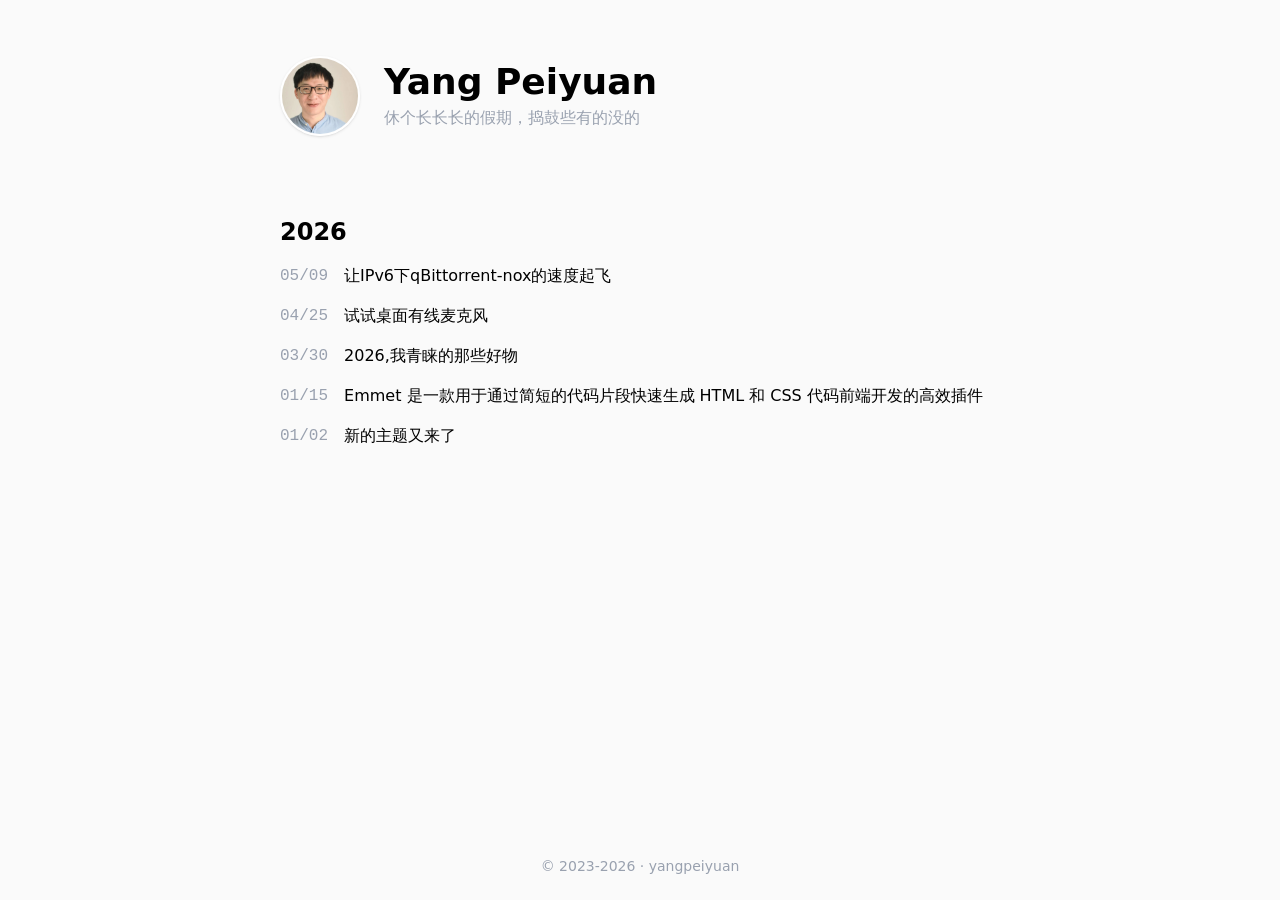
<file: layouts/template.html>
<!doctype html>
<html lang="zh-CN">
  <head>
    <meta charset="UTF-8" />
    <meta name="viewport" content="width=device-width, initial-scale=1.0" />
    <link rel="stylesheet" href="../assets/css/style.css" />
    <title>Document</title>
  </head>
  <body class="bg-thread-body">
    <div class="min-h-dvh flex flex-col">
      <header>
        <div class="p-6 max-w-3xl mx-auto flex flex-col gap-6 md:flex-row md:items-center md:py-14">
          <div class="w-14 h-14 md:w-20 md:h-20">
            <a href="http://blog.yangpeiyuan.com">
              <img class="block h-full w-full rounded-full border-2 border-white bg-slate2 shadow-sm object-cover" src="../static/avatar.webp" alt="avatar" draggable="false" />
            </a>
          </div>
          <div>
            <h1 class="text-4xl font-bold">Yang Peiyuan</h1>
            <p class="text-gray-400 mt-1">休个长长长的假期，捣鼓些有的没的</p>
          </div>
        </div>
      </header>
      <main class="flex-1">
        <div class="p-6 max-w-3xl mx-auto">
          <div class="text-2xl font-bold mb-4">2026</div>
          <ul class="space-y-4">
            <li class="flex gap-4 items-start">
              <p class="text-gray-400 font-mono">05/09</p>
              <a href="#" class="">让IPv6下qBittorrent-nox的速度起飞</a>
            </li>
            <li class="flex gap-4 items-start">
              <p class="text-gray-400 font-mono">04/25</p>
              <a href="#" class="">试试桌面有线麦克风</a>
            </li>
            <li class="flex gap-4 items-start">
              <p class="text-gray-400 font-mono">03/30</p>
              <a href="#" class="">2026,我青睐的那些好物</a>
            </li>
            <li class="flex gap-4 items-start">
              <p class="text-gray-400 font-mono shrink-0">01/15</p>
              <a href="#" class="">Emmet 是一款用于通过简短的代码片段快速生成 HTML 和 CSS 代码前端开发的高效插件</a>
            </li>
            <li class="flex gap-4">
              <p class="text-gray-400 font-mono">01/02</p>
              <a href="#" class="">新的主题又来了</a>
            </li>
          </ul>
        </div>
      </main>
      <footer class="pb-[env(safe-area-inset-bottom)] text-gray-400 text-sm">
        <div class="text-center p-6">&copy; 2023-2026 · yangpeiyuan</div>
      </footer>
    </div>
  </body>
</html>
</file>
<file: assets/css/style.css>
/*! tailwindcss v4.1.18 | MIT License | https://tailwindcss.com */
@layer properties;
@layer theme, base, components, utilities;
@layer theme {
  :root, :host {
    --font-sans: system-ui, -apple-system, BlinkMacSystemFont, 'Segoe UI', 'Noto Sans', 'PingFang SC', 'Helvetica Neue', Helvetica, Arial, sans-serif, 'Apple Color Emoji', 'Segoe UI Emoji';
    --font-mono: ui-monospace, SFMono-Regular, Menlo, Monaco, Consolas, "Liberation Mono",
      "Courier New", monospace;
    --color-amber-500: oklch(76.9% 0.188 70.08);
    --color-blue-50: oklch(97% 0.014 254.604);
    --color-blue-200: oklch(88.2% 0.059 254.128);
    --color-blue-600: oklch(54.6% 0.245 262.881);
    --color-blue-800: oklch(42.4% 0.199 265.638);
    --color-gray-50: oklch(98.5% 0.002 247.839);
    --color-gray-100: oklch(96.7% 0.003 264.542);
    --color-gray-200: oklch(92.8% 0.006 264.531);
    --color-gray-300: oklch(87.2% 0.01 258.338);
    --color-gray-400: oklch(70.7% 0.022 261.325);
    --color-gray-500: oklch(55.1% 0.027 264.364);
    --color-gray-600: oklch(44.6% 0.03 256.802);
    --color-gray-700: oklch(37.3% 0.034 259.733);
    --color-gray-900: oklch(21% 0.034 264.665);
    --color-stone-200: oklch(92.3% 0.003 48.717);
    --color-stone-700: oklch(37.4% 0.01 67.558);
    --color-stone-800: oklch(26.8% 0.007 34.298);
    --color-white: #fff;
    --spacing: 0.25rem;
    --container-xs: 20rem;
    --container-2xl: 42rem;
    --container-3xl: 48rem;
    --text-xs: 0.75rem;
    --text-xs--line-height: calc(1 / 0.75);
    --text-sm: 0.875rem;
    --text-sm--line-height: calc(1.25 / 0.875);
    --text-lg: 1.125rem;
    --text-lg--line-height: calc(1.75 / 1.125);
    --text-xl: 1.25rem;
    --text-xl--line-height: calc(1.75 / 1.25);
    --text-2xl: 1.5rem;
    --text-2xl--line-height: calc(2 / 1.5);
    --text-3xl: 1.875rem;
    --text-3xl--line-height: calc(2.25 / 1.875);
    --text-4xl: 2.25rem;
    --text-4xl--line-height: calc(2.5 / 2.25);
    --font-weight-bold: 700;
    --radius-lg: 0.5rem;
    --radius-2xl: 1rem;
    --radius-3xl: 1.5rem;
    --ease-in: cubic-bezier(0.4, 0, 1, 1);
    --ease-out: cubic-bezier(0, 0, 0.2, 1);
    --default-transition-duration: 150ms;
    --default-transition-timing-function: cubic-bezier(0.4, 0, 0.2, 1);
    --default-font-family: var(--font-sans);
    --default-mono-font-family: var(--font-mono);
    --color-thread-body: oklch(0.9851 0 0);
    --color-accent: oklch(62.3% 0.214 259.815);
    --color-accent-hover: oklch(54.6% 0.245 262.881);
  }
}
@layer base {
  *, ::after, ::before, ::backdrop, ::file-selector-button {
    box-sizing: border-box;
    margin: 0;
    padding: 0;
    border: 0 solid;
  }
  html, :host {
    line-height: 1.5;
    -webkit-text-size-adjust: 100%;
    tab-size: 4;
    font-family: var(--default-font-family, ui-sans-serif, system-ui, sans-serif, "Apple Color Emoji", "Segoe UI Emoji", "Segoe UI Symbol", "Noto Color Emoji");
    font-feature-settings: var(--default-font-feature-settings, normal);
    font-variation-settings: var(--default-font-variation-settings, normal);
    -webkit-tap-highlight-color: transparent;
  }
  hr {
    height: 0;
    color: inherit;
    border-top-width: 1px;
  }
  abbr:where([title]) {
    -webkit-text-decoration: underline dotted;
    text-decoration: underline dotted;
  }
  h1, h2, h3, h4, h5, h6 {
    font-size: inherit;
    font-weight: inherit;
  }
  a {
    color: inherit;
    -webkit-text-decoration: inherit;
    text-decoration: inherit;
  }
  b, strong {
    font-weight: bolder;
  }
  code, kbd, samp, pre {
    font-family: var(--default-mono-font-family, ui-monospace, SFMono-Regular, Menlo, Monaco, Consolas, "Liberation Mono", "Courier New", monospace);
    font-feature-settings: var(--default-mono-font-feature-settings, normal);
    font-variation-settings: var(--default-mono-font-variation-settings, normal);
    font-size: 1em;
  }
  small {
    font-size: 80%;
  }
  sub, sup {
    font-size: 75%;
    line-height: 0;
    position: relative;
    vertical-align: baseline;
  }
  sub {
    bottom: -0.25em;
  }
  sup {
    top: -0.5em;
  }
  table {
    text-indent: 0;
    border-color: inherit;
    border-collapse: collapse;
  }
  :-moz-focusring {
    outline: auto;
  }
  progress {
    vertical-align: baseline;
  }
  summary {
    display: list-item;
  }
  ol, ul, menu {
    list-style: none;
  }
  img, svg, video, canvas, audio, iframe, embed, object {
    display: block;
    vertical-align: middle;
  }
  img, video {
    max-width: 100%;
    height: auto;
  }
  button, input, select, optgroup, textarea, ::file-selector-button {
    font: inherit;
    font-feature-settings: inherit;
    font-variation-settings: inherit;
    letter-spacing: inherit;
    color: inherit;
    border-radius: 0;
    background-color: transparent;
    opacity: 1;
  }
  :where(select:is([multiple], [size])) optgroup {
    font-weight: bolder;
  }
  :where(select:is([multiple], [size])) optgroup option {
    padding-inline-start: 20px;
  }
  ::file-selector-button {
    margin-inline-end: 4px;
  }
  ::placeholder {
    opacity: 1;
  }
  @supports (not (-webkit-appearance: -apple-pay-button))  or (contain-intrinsic-size: 1px) {
    ::placeholder {
      color: currentcolor;
      @supports (color: color-mix(in lab, red, red)) {
        color: color-mix(in oklab, currentcolor 50%, transparent);
      }
    }
  }
  textarea {
    resize: vertical;
  }
  ::-webkit-search-decoration {
    -webkit-appearance: none;
  }
  ::-webkit-date-and-time-value {
    min-height: 1lh;
    text-align: inherit;
  }
  ::-webkit-datetime-edit {
    display: inline-flex;
  }
  ::-webkit-datetime-edit-fields-wrapper {
    padding: 0;
  }
  ::-webkit-datetime-edit, ::-webkit-datetime-edit-year-field, ::-webkit-datetime-edit-month-field, ::-webkit-datetime-edit-day-field, ::-webkit-datetime-edit-hour-field, ::-webkit-datetime-edit-minute-field, ::-webkit-datetime-edit-second-field, ::-webkit-datetime-edit-millisecond-field, ::-webkit-datetime-edit-meridiem-field {
    padding-block: 0;
  }
  ::-webkit-calendar-picker-indicator {
    line-height: 1;
  }
  :-moz-ui-invalid {
    box-shadow: none;
  }
  button, input:where([type="button"], [type="reset"], [type="submit"]), ::file-selector-button {
    appearance: button;
  }
  ::-webkit-inner-spin-button, ::-webkit-outer-spin-button {
    height: auto;
  }
  [hidden]:where(:not([hidden="until-found"])) {
    display: none !important;
  }
}
@layer utilities {
  .pointer-events-none {
    pointer-events: none;
  }
  .absolute {
    position: absolute;
  }
  .relative {
    position: relative;
  }
  .static {
    position: static;
  }
  .sticky {
    position: sticky;
  }
  .top-full {
    top: 100%;
  }
  .bottom-full {
    bottom: 100%;
  }
  .left-1 {
    left: calc(var(--spacing) * 1);
  }
  .left-1\/2 {
    left: calc(1/2 * 100%);
  }
  .z-10 {
    z-index: 10;
  }
  .order-1 {
    order: 1;
  }
  .order-2 {
    order: 2;
  }
  .container {
    width: 100%;
    @media (width >= 40rem) {
      max-width: 40rem;
    }
    @media (width >= 48rem) {
      max-width: 48rem;
    }
    @media (width >= 64rem) {
      max-width: 64rem;
    }
    @media (width >= 80rem) {
      max-width: 80rem;
    }
    @media (width >= 96rem) {
      max-width: 96rem;
    }
  }
  .m-auto {
    margin: auto;
  }
  .mx-auto {
    margin-inline: auto;
  }
  .my-6 {
    margin-block: calc(var(--spacing) * 6);
  }
  .my-8 {
    margin-block: calc(var(--spacing) * 8);
  }
  .my-14 {
    margin-block: calc(var(--spacing) * 14);
  }
  .prose {
    color: var(--tw-prose-body);
    max-width: 65ch;
    :where(p):not(:where([class~="not-prose"],[class~="not-prose"] *)) {
      margin-top: 1.25em;
      margin-bottom: 1.25em;
    }
    :where([class~="lead"]):not(:where([class~="not-prose"],[class~="not-prose"] *)) {
      color: var(--tw-prose-lead);
      font-size: 1.25em;
      line-height: 1.6;
      margin-top: 1.2em;
      margin-bottom: 1.2em;
    }
    :where(a):not(:where([class~="not-prose"],[class~="not-prose"] *)) {
      color: var(--tw-prose-links);
      text-decoration: underline;
      font-weight: 500;
    }
    :where(strong):not(:where([class~="not-prose"],[class~="not-prose"] *)) {
      color: var(--tw-prose-bold);
      font-weight: 600;
    }
    :where(a strong):not(:where([class~="not-prose"],[class~="not-prose"] *)) {
      color: inherit;
    }
    :where(blockquote strong):not(:where([class~="not-prose"],[class~="not-prose"] *)) {
      color: inherit;
    }
    :where(thead th strong):not(:where([class~="not-prose"],[class~="not-prose"] *)) {
      color: inherit;
    }
    :where(ol):not(:where([class~="not-prose"],[class~="not-prose"] *)) {
      list-style-type: decimal;
      margin-top: 1.25em;
      margin-bottom: 1.25em;
      padding-inline-start: 1.625em;
    }
    :where(ol[type="A"]):not(:where([class~="not-prose"],[class~="not-prose"] *)) {
      list-style-type: upper-alpha;
    }
    :where(ol[type="a"]):not(:where([class~="not-prose"],[class~="not-prose"] *)) {
      list-style-type: lower-alpha;
    }
    :where(ol[type="A" s]):not(:where([class~="not-prose"],[class~="not-prose"] *)) {
      list-style-type: upper-alpha;
    }
    :where(ol[type="a" s]):not(:where([class~="not-prose"],[class~="not-prose"] *)) {
      list-style-type: lower-alpha;
    }
    :where(ol[type="I"]):not(:where([class~="not-prose"],[class~="not-prose"] *)) {
      list-style-type: upper-roman;
    }
    :where(ol[type="i"]):not(:where([class~="not-prose"],[class~="not-prose"] *)) {
      list-style-type: lower-roman;
    }
    :where(ol[type="I" s]):not(:where([class~="not-prose"],[class~="not-prose"] *)) {
      list-style-type: upper-roman;
    }
    :where(ol[type="i" s]):not(:where([class~="not-prose"],[class~="not-prose"] *)) {
      list-style-type: lower-roman;
    }
    :where(ol[type="1"]):not(:where([class~="not-prose"],[class~="not-prose"] *)) {
      list-style-type: decimal;
    }
    :where(ul):not(:where([class~="not-prose"],[class~="not-prose"] *)) {
      list-style-type: disc;
      margin-top: 1.25em;
      margin-bottom: 1.25em;
      padding-inline-start: 1.625em;
    }
    :where(ol > li):not(:where([class~="not-prose"],[class~="not-prose"] *))::marker {
      font-weight: 400;
      color: var(--tw-prose-counters);
    }
    :where(ul > li):not(:where([class~="not-prose"],[class~="not-prose"] *))::marker {
      color: var(--tw-prose-bullets);
    }
    :where(dt):not(:where([class~="not-prose"],[class~="not-prose"] *)) {
      color: var(--tw-prose-headings);
      font-weight: 600;
      margin-top: 1.25em;
    }
    :where(hr):not(:where([class~="not-prose"],[class~="not-prose"] *)) {
      border-color: var(--tw-prose-hr);
      border-top-width: 1px;
      margin-top: 3em;
      margin-bottom: 3em;
    }
    :where(blockquote):not(:where([class~="not-prose"],[class~="not-prose"] *)) {
      font-weight: 500;
      font-style: italic;
      color: var(--tw-prose-quotes);
      border-inline-start-width: 0.25rem;
      border-inline-start-color: var(--tw-prose-quote-borders);
      quotes: "\201C""\201D""\2018""\2019";
      margin-top: 1.6em;
      margin-bottom: 1.6em;
      padding-inline-start: 1em;
    }
    :where(blockquote p:first-of-type):not(:where([class~="not-prose"],[class~="not-prose"] *))::before {
      content: open-quote;
    }
    :where(blockquote p:last-of-type):not(:where([class~="not-prose"],[class~="not-prose"] *))::after {
      content: close-quote;
    }
    :where(h1):not(:where([class~="not-prose"],[class~="not-prose"] *)) {
      color: var(--tw-prose-headings);
      font-weight: 800;
      font-size: 2.25em;
      margin-top: 0;
      margin-bottom: 0.8888889em;
      line-height: 1.1111111;
    }
    :where(h1 strong):not(:where([class~="not-prose"],[class~="not-prose"] *)) {
      font-weight: 900;
      color: inherit;
    }
    :where(h2):not(:where([class~="not-prose"],[class~="not-prose"] *)) {
      color: var(--tw-prose-headings);
      font-weight: 700;
      font-size: 1.5em;
      margin-top: 2em;
      margin-bottom: 1em;
      line-height: 1.3333333;
    }
    :where(h2 strong):not(:where([class~="not-prose"],[class~="not-prose"] *)) {
      font-weight: 800;
      color: inherit;
    }
    :where(h3):not(:where([class~="not-prose"],[class~="not-prose"] *)) {
      color: var(--tw-prose-headings);
      font-weight: 600;
      font-size: 1.25em;
      margin-top: 1.6em;
      margin-bottom: 0.6em;
      line-height: 1.6;
    }
    :where(h3 strong):not(:where([class~="not-prose"],[class~="not-prose"] *)) {
      font-weight: 700;
      color: inherit;
    }
    :where(h4):not(:where([class~="not-prose"],[class~="not-prose"] *)) {
      color: var(--tw-prose-headings);
      font-weight: 600;
      margin-top: 1.5em;
      margin-bottom: 0.5em;
      line-height: 1.5;
    }
    :where(h4 strong):not(:where([class~="not-prose"],[class~="not-prose"] *)) {
      font-weight: 700;
      color: inherit;
    }
    :where(img):not(:where([class~="not-prose"],[class~="not-prose"] *)) {
      margin-top: 2em;
      margin-bottom: 2em;
    }
    :where(picture):not(:where([class~="not-prose"],[class~="not-prose"] *)) {
      display: block;
      margin-top: 2em;
      margin-bottom: 2em;
    }
    :where(video):not(:where([class~="not-prose"],[class~="not-prose"] *)) {
      margin-top: 2em;
      margin-bottom: 2em;
    }
    :where(kbd):not(:where([class~="not-prose"],[class~="not-prose"] *)) {
      font-weight: 500;
      font-family: inherit;
      color: var(--tw-prose-kbd);
      box-shadow: 0 0 0 1px var(--tw-prose-kbd-shadows), 0 3px 0 var(--tw-prose-kbd-shadows);
      font-size: 0.875em;
      border-radius: 0.3125rem;
      padding-top: 0.1875em;
      padding-inline-end: 0.375em;
      padding-bottom: 0.1875em;
      padding-inline-start: 0.375em;
    }
    :where(code):not(:where([class~="not-prose"],[class~="not-prose"] *)) {
      color: var(--tw-prose-code);
      font-weight: 600;
      font-size: 0.875em;
    }
    :where(code):not(:where([class~="not-prose"],[class~="not-prose"] *))::before {
      content: "`";
    }
    :where(code):not(:where([class~="not-prose"],[class~="not-prose"] *))::after {
      content: "`";
    }
    :where(a code):not(:where([class~="not-prose"],[class~="not-prose"] *)) {
      color: inherit;
    }
    :where(h1 code):not(:where([class~="not-prose"],[class~="not-prose"] *)) {
      color: inherit;
    }
    :where(h2 code):not(:where([class~="not-prose"],[class~="not-prose"] *)) {
      color: inherit;
      font-size: 0.875em;
    }
    :where(h3 code):not(:where([class~="not-prose"],[class~="not-prose"] *)) {
      color: inherit;
      font-size: 0.9em;
    }
    :where(h4 code):not(:where([class~="not-prose"],[class~="not-prose"] *)) {
      color: inherit;
    }
    :where(blockquote code):not(:where([class~="not-prose"],[class~="not-prose"] *)) {
      color: inherit;
    }
    :where(thead th code):not(:where([class~="not-prose"],[class~="not-prose"] *)) {
      color: inherit;
    }
    :where(pre):not(:where([class~="not-prose"],[class~="not-prose"] *)) {
      color: var(--tw-prose-pre-code);
      background-color: var(--tw-prose-pre-bg);
      overflow-x: auto;
      font-weight: 400;
      font-size: 0.875em;
      line-height: 1.7142857;
      margin-top: 1.7142857em;
      margin-bottom: 1.7142857em;
      border-radius: 0.375rem;
      padding-top: 0.8571429em;
      padding-inline-end: 1.1428571em;
      padding-bottom: 0.8571429em;
      padding-inline-start: 1.1428571em;
    }
    :where(pre code):not(:where([class~="not-prose"],[class~="not-prose"] *)) {
      background-color: transparent;
      border-width: 0;
      border-radius: 0;
      padding: 0;
      font-weight: inherit;
      color: inherit;
      font-size: inherit;
      font-family: inherit;
      line-height: inherit;
    }
    :where(pre code):not(:where([class~="not-prose"],[class~="not-prose"] *))::before {
      content: none;
    }
    :where(pre code):not(:where([class~="not-prose"],[class~="not-prose"] *))::after {
      content: none;
    }
    :where(table):not(:where([class~="not-prose"],[class~="not-prose"] *)) {
      width: 100%;
      table-layout: auto;
      margin-top: 2em;
      margin-bottom: 2em;
      font-size: 0.875em;
      line-height: 1.7142857;
    }
    :where(thead):not(:where([class~="not-prose"],[class~="not-prose"] *)) {
      border-bottom-width: 1px;
      border-bottom-color: var(--tw-prose-th-borders);
    }
    :where(thead th):not(:where([class~="not-prose"],[class~="not-prose"] *)) {
      color: var(--tw-prose-headings);
      font-weight: 600;
      vertical-align: bottom;
      padding-inline-end: 0.5714286em;
      padding-bottom: 0.5714286em;
      padding-inline-start: 0.5714286em;
    }
    :where(tbody tr):not(:where([class~="not-prose"],[class~="not-prose"] *)) {
      border-bottom-width: 1px;
      border-bottom-color: var(--tw-prose-td-borders);
    }
    :where(tbody tr:last-child):not(:where([class~="not-prose"],[class~="not-prose"] *)) {
      border-bottom-width: 0;
    }
    :where(tbody td):not(:where([class~="not-prose"],[class~="not-prose"] *)) {
      vertical-align: baseline;
    }
    :where(tfoot):not(:where([class~="not-prose"],[class~="not-prose"] *)) {
      border-top-width: 1px;
      border-top-color: var(--tw-prose-th-borders);
    }
    :where(tfoot td):not(:where([class~="not-prose"],[class~="not-prose"] *)) {
      vertical-align: top;
    }
    :where(th, td):not(:where([class~="not-prose"],[class~="not-prose"] *)) {
      text-align: start;
    }
    :where(figure > *):not(:where([class~="not-prose"],[class~="not-prose"] *)) {
      margin-top: 0;
      margin-bottom: 0;
    }
    :where(figcaption):not(:where([class~="not-prose"],[class~="not-prose"] *)) {
      color: var(--tw-prose-captions);
      font-size: 0.875em;
      line-height: 1.4285714;
      margin-top: 0.8571429em;
    }
    --tw-prose-body: oklch(37.3% 0.034 259.733);
    --tw-prose-headings: oklch(21% 0.034 264.665);
    --tw-prose-lead: oklch(44.6% 0.03 256.802);
    --tw-prose-links: oklch(21% 0.034 264.665);
    --tw-prose-bold: oklch(21% 0.034 264.665);
    --tw-prose-counters: oklch(55.1% 0.027 264.364);
    --tw-prose-bullets: oklch(87.2% 0.01 258.338);
    --tw-prose-hr: oklch(92.8% 0.006 264.531);
    --tw-prose-quotes: oklch(21% 0.034 264.665);
    --tw-prose-quote-borders: oklch(92.8% 0.006 264.531);
    --tw-prose-captions: oklch(55.1% 0.027 264.364);
    --tw-prose-kbd: oklch(21% 0.034 264.665);
    --tw-prose-kbd-shadows: color-mix(in oklab, oklch(21% 0.034 264.665) 10%, transparent);
    --tw-prose-code: oklch(21% 0.034 264.665);
    --tw-prose-pre-code: oklch(92.8% 0.006 264.531);
    --tw-prose-pre-bg: oklch(27.8% 0.033 256.848);
    --tw-prose-th-borders: oklch(87.2% 0.01 258.338);
    --tw-prose-td-borders: oklch(92.8% 0.006 264.531);
    --tw-prose-invert-body: oklch(87.2% 0.01 258.338);
    --tw-prose-invert-headings: #fff;
    --tw-prose-invert-lead: oklch(70.7% 0.022 261.325);
    --tw-prose-invert-links: #fff;
    --tw-prose-invert-bold: #fff;
    --tw-prose-invert-counters: oklch(70.7% 0.022 261.325);
    --tw-prose-invert-bullets: oklch(44.6% 0.03 256.802);
    --tw-prose-invert-hr: oklch(37.3% 0.034 259.733);
    --tw-prose-invert-quotes: oklch(96.7% 0.003 264.542);
    --tw-prose-invert-quote-borders: oklch(37.3% 0.034 259.733);
    --tw-prose-invert-captions: oklch(70.7% 0.022 261.325);
    --tw-prose-invert-kbd: #fff;
    --tw-prose-invert-kbd-shadows: rgb(255 255 255 / 10%);
    --tw-prose-invert-code: #fff;
    --tw-prose-invert-pre-code: oklch(87.2% 0.01 258.338);
    --tw-prose-invert-pre-bg: rgb(0 0 0 / 50%);
    --tw-prose-invert-th-borders: oklch(44.6% 0.03 256.802);
    --tw-prose-invert-td-borders: oklch(37.3% 0.034 259.733);
    font-size: 1rem;
    line-height: 1.75;
    :where(picture > img):not(:where([class~="not-prose"],[class~="not-prose"] *)) {
      margin-top: 0;
      margin-bottom: 0;
    }
    :where(li):not(:where([class~="not-prose"],[class~="not-prose"] *)) {
      margin-top: 0.5em;
      margin-bottom: 0.5em;
    }
    :where(ol > li):not(:where([class~="not-prose"],[class~="not-prose"] *)) {
      padding-inline-start: 0.375em;
    }
    :where(ul > li):not(:where([class~="not-prose"],[class~="not-prose"] *)) {
      padding-inline-start: 0.375em;
    }
    :where(.prose > ul > li p):not(:where([class~="not-prose"],[class~="not-prose"] *)) {
      margin-top: 0.75em;
      margin-bottom: 0.75em;
    }
    :where(.prose > ul > li > p:first-child):not(:where([class~="not-prose"],[class~="not-prose"] *)) {
      margin-top: 1.25em;
    }
    :where(.prose > ul > li > p:last-child):not(:where([class~="not-prose"],[class~="not-prose"] *)) {
      margin-bottom: 1.25em;
    }
    :where(.prose > ol > li > p:first-child):not(:where([class~="not-prose"],[class~="not-prose"] *)) {
      margin-top: 1.25em;
    }
    :where(.prose > ol > li > p:last-child):not(:where([class~="not-prose"],[class~="not-prose"] *)) {
      margin-bottom: 1.25em;
    }
    :where(ul ul, ul ol, ol ul, ol ol):not(:where([class~="not-prose"],[class~="not-prose"] *)) {
      margin-top: 0.75em;
      margin-bottom: 0.75em;
    }
    :where(dl):not(:where([class~="not-prose"],[class~="not-prose"] *)) {
      margin-top: 1.25em;
      margin-bottom: 1.25em;
    }
    :where(dd):not(:where([class~="not-prose"],[class~="not-prose"] *)) {
      margin-top: 0.5em;
      padding-inline-start: 1.625em;
    }
    :where(hr + *):not(:where([class~="not-prose"],[class~="not-prose"] *)) {
      margin-top: 0;
    }
    :where(h2 + *):not(:where([class~="not-prose"],[class~="not-prose"] *)) {
      margin-top: 0;
    }
    :where(h3 + *):not(:where([class~="not-prose"],[class~="not-prose"] *)) {
      margin-top: 0;
    }
    :where(h4 + *):not(:where([class~="not-prose"],[class~="not-prose"] *)) {
      margin-top: 0;
    }
    :where(thead th:first-child):not(:where([class~="not-prose"],[class~="not-prose"] *)) {
      padding-inline-start: 0;
    }
    :where(thead th:last-child):not(:where([class~="not-prose"],[class~="not-prose"] *)) {
      padding-inline-end: 0;
    }
    :where(tbody td, tfoot td):not(:where([class~="not-prose"],[class~="not-prose"] *)) {
      padding-top: 0.5714286em;
      padding-inline-end: 0.5714286em;
      padding-bottom: 0.5714286em;
      padding-inline-start: 0.5714286em;
    }
    :where(tbody td:first-child, tfoot td:first-child):not(:where([class~="not-prose"],[class~="not-prose"] *)) {
      padding-inline-start: 0;
    }
    :where(tbody td:last-child, tfoot td:last-child):not(:where([class~="not-prose"],[class~="not-prose"] *)) {
      padding-inline-end: 0;
    }
    :where(figure):not(:where([class~="not-prose"],[class~="not-prose"] *)) {
      margin-top: 2em;
      margin-bottom: 2em;
    }
    :where(.prose > :first-child):not(:where([class~="not-prose"],[class~="not-prose"] *)) {
      margin-top: 0;
    }
    :where(.prose > :last-child):not(:where([class~="not-prose"],[class~="not-prose"] *)) {
      margin-bottom: 0;
    }
  }
  .mt-1 {
    margin-top: calc(var(--spacing) * 1);
  }
  .mt-8 {
    margin-top: calc(var(--spacing) * 8);
  }
  .mb-1 {
    margin-bottom: calc(var(--spacing) * 1);
  }
  .mb-3 {
    margin-bottom: calc(var(--spacing) * 3);
  }
  .mb-4 {
    margin-bottom: calc(var(--spacing) * 4);
  }
  .block {
    display: block;
  }
  .flex {
    display: flex;
  }
  .inline {
    display: inline;
  }
  .inline-block {
    display: inline-block;
  }
  .table {
    display: table;
  }
  .h-0 {
    height: calc(var(--spacing) * 0);
  }
  .h-14 {
    height: calc(var(--spacing) * 14);
  }
  .h-full {
    height: 100%;
  }
  .min-h-dvh {
    min-height: 100dvh;
  }
  .w-0 {
    width: calc(var(--spacing) * 0);
  }
  .w-14 {
    width: calc(var(--spacing) * 14);
  }
  .w-full {
    width: 100%;
  }
  .max-w-2xl {
    max-width: var(--container-2xl);
  }
  .max-w-3xl {
    max-width: var(--container-3xl);
  }
  .max-w-none {
    max-width: none;
  }
  .flex-1 {
    flex: 1;
  }
  .flex-shrink-0 {
    flex-shrink: 0;
  }
  .shrink-0 {
    flex-shrink: 0;
  }
  .flex-grow-1 {
    flex-grow: 1;
  }
  .basis-1 {
    flex-basis: calc(var(--spacing) * 1);
  }
  .basis-1\/2 {
    flex-basis: calc(1/2 * 100%);
  }
  .basis-xs {
    flex-basis: var(--container-xs);
  }
  .-translate-x-1 {
    --tw-translate-x: calc(var(--spacing) * -1);
    translate: var(--tw-translate-x) var(--tw-translate-y);
  }
  .-translate-x-1\/2 {
    --tw-translate-x: calc(calc(1/2 * 100%) * -1);
    translate: var(--tw-translate-x) var(--tw-translate-y);
  }
  .scale-95 {
    --tw-scale-x: 95%;
    --tw-scale-y: 95%;
    --tw-scale-z: 95%;
    scale: var(--tw-scale-x) var(--tw-scale-y);
  }
  .scale-100 {
    --tw-scale-x: 100%;
    --tw-scale-y: 100%;
    --tw-scale-z: 100%;
    scale: var(--tw-scale-x) var(--tw-scale-y);
  }
  .transform {
    transform: var(--tw-rotate-x,) var(--tw-rotate-y,) var(--tw-rotate-z,) var(--tw-skew-x,) var(--tw-skew-y,);
  }
  .cursor-pointer {
    cursor: pointer;
  }
  .flex-col {
    flex-direction: column;
  }
  .flex-wrap {
    flex-wrap: wrap;
  }
  .items-center {
    align-items: center;
  }
  .items-start {
    align-items: flex-start;
  }
  .justify-center {
    justify-content: center;
  }
  .gap-4 {
    gap: calc(var(--spacing) * 4);
  }
  .gap-6 {
    gap: calc(var(--spacing) * 6);
  }
  .gap-8 {
    gap: calc(var(--spacing) * 8);
  }
  .space-y-4 {
    :where(& > :not(:last-child)) {
      --tw-space-y-reverse: 0;
      margin-block-start: calc(calc(var(--spacing) * 4) * var(--tw-space-y-reverse));
      margin-block-end: calc(calc(var(--spacing) * 4) * calc(1 - var(--tw-space-y-reverse)));
    }
  }
  .space-y-8 {
    :where(& > :not(:last-child)) {
      --tw-space-y-reverse: 0;
      margin-block-start: calc(calc(var(--spacing) * 8) * var(--tw-space-y-reverse));
      margin-block-end: calc(calc(var(--spacing) * 8) * calc(1 - var(--tw-space-y-reverse)));
    }
  }
  .overflow-hidden {
    overflow: hidden;
  }
  .rounded {
    border-radius: 0.25rem;
  }
  .rounded-2xl {
    border-radius: var(--radius-2xl);
  }
  .rounded-3xl {
    border-radius: var(--radius-3xl);
  }
  .rounded-full {
    border-radius: calc(infinity * 1px);
  }
  .border {
    border-style: var(--tw-border-style);
    border-width: 1px;
  }
  .border-2 {
    border-style: var(--tw-border-style);
    border-width: 2px;
  }
  .border-t-4 {
    border-top-style: var(--tw-border-style);
    border-top-width: 4px;
  }
  .border-r-4 {
    border-right-style: var(--tw-border-style);
    border-right-width: 4px;
  }
  .border-l-4 {
    border-left-style: var(--tw-border-style);
    border-left-width: 4px;
  }
  .border-blue-200 {
    border-color: var(--color-blue-200);
  }
  .border-gray-200 {
    border-color: var(--color-gray-200);
  }
  .border-white {
    border-color: var(--color-white);
  }
  .border-t-gray-900 {
    border-top-color: var(--color-gray-900);
  }
  .border-r-transparent {
    border-right-color: transparent;
  }
  .border-l-transparent {
    border-left-color: transparent;
  }
  .bg-amber-500 {
    background-color: var(--color-amber-500);
  }
  .bg-blue-50 {
    background-color: var(--color-blue-50);
  }
  .bg-gray-900 {
    background-color: var(--color-gray-900);
  }
  .bg-stone-200 {
    background-color: var(--color-stone-200);
  }
  .bg-stone-200\/60 {
    background-color: color-mix(in srgb, oklch(92.3% 0.003 48.717) 60%, transparent);
    @supports (color: color-mix(in lab, red, red)) {
      background-color: color-mix(in oklab, var(--color-stone-200) 60%, transparent);
    }
  }
  .bg-thread-body {
    background-color: var(--color-thread-body);
  }
  .object-cover {
    object-fit: cover;
  }
  .p-4 {
    padding: calc(var(--spacing) * 4);
  }
  .p-6 {
    padding: calc(var(--spacing) * 6);
  }
  .px-3 {
    padding-inline: calc(var(--spacing) * 3);
  }
  .px-6 {
    padding-inline: calc(var(--spacing) * 6);
  }
  .px-10 {
    padding-inline: calc(var(--spacing) * 10);
  }
  .py-2 {
    padding-block: calc(var(--spacing) * 2);
  }
  .py-6 {
    padding-block: calc(var(--spacing) * 6);
  }
  .py-10 {
    padding-block: calc(var(--spacing) * 10);
  }
  .py-14 {
    padding-block: calc(var(--spacing) * 14);
  }
  .pb-\[env\(safe-area-inset-bottom\)\] {
    padding-bottom: env(safe-area-inset-bottom);
  }
  .text-center {
    text-align: center;
  }
  .text-left {
    text-align: left;
  }
  .font-mono {
    font-family: var(--font-mono);
  }
  .text-2xl {
    font-size: var(--text-2xl);
    line-height: var(--tw-leading, var(--text-2xl--line-height));
  }
  .text-4xl {
    font-size: var(--text-4xl);
    line-height: var(--tw-leading, var(--text-4xl--line-height));
  }
  .text-4xl\/14 {
    font-size: var(--text-4xl);
    line-height: calc(var(--spacing) * 14);
  }
  .text-lg {
    font-size: var(--text-lg);
    line-height: var(--tw-leading, var(--text-lg--line-height));
  }
  .text-lg\/8 {
    font-size: var(--text-lg);
    line-height: calc(var(--spacing) * 8);
  }
  .text-sm {
    font-size: var(--text-sm);
    line-height: var(--tw-leading, var(--text-sm--line-height));
  }
  .font-bold {
    --tw-font-weight: var(--font-weight-bold);
    font-weight: var(--font-weight-bold);
  }
  .break-all {
    word-break: break-all;
  }
  .whitespace-nowrap {
    white-space: nowrap;
  }
  .text-amber-500 {
    color: var(--color-amber-500);
  }
  .text-blue-800 {
    color: var(--color-blue-800);
  }
  .text-gray-400 {
    color: var(--color-gray-400);
  }
  .text-gray-500 {
    color: var(--color-gray-500);
  }
  .text-gray-700 {
    color: var(--color-gray-700);
  }
  .text-inherit {
    color: inherit;
  }
  .text-stone-700 {
    color: var(--color-stone-700);
  }
  .text-stone-800 {
    color: var(--color-stone-800);
  }
  .text-white {
    color: var(--color-white);
  }
  .opacity-0 {
    opacity: 0%;
  }
  .opacity-100 {
    opacity: 100%;
  }
  .shadow-lg {
    --tw-shadow: 0 10px 15px -3px var(--tw-shadow-color, rgb(0 0 0 / 0.1)), 0 4px 6px -4px var(--tw-shadow-color, rgb(0 0 0 / 0.1));
    box-shadow: var(--tw-inset-shadow), var(--tw-inset-ring-shadow), var(--tw-ring-offset-shadow), var(--tw-ring-shadow), var(--tw-shadow);
  }
  .shadow-sm {
    --tw-shadow: 0 1px 3px 0 var(--tw-shadow-color, rgb(0 0 0 / 0.1)), 0 1px 2px -1px var(--tw-shadow-color, rgb(0 0 0 / 0.1));
    box-shadow: var(--tw-inset-shadow), var(--tw-inset-ring-shadow), var(--tw-ring-offset-shadow), var(--tw-ring-shadow), var(--tw-shadow);
  }
  .transition {
    transition-property: color, background-color, border-color, outline-color, text-decoration-color, fill, stroke, --tw-gradient-from, --tw-gradient-via, --tw-gradient-to, opacity, box-shadow, transform, translate, scale, rotate, filter, -webkit-backdrop-filter, backdrop-filter, display, content-visibility, overlay, pointer-events;
    transition-timing-function: var(--tw-ease, var(--default-transition-timing-function));
    transition-duration: var(--tw-duration, var(--default-transition-duration));
  }
  .duration-150 {
    --tw-duration: 150ms;
    transition-duration: 150ms;
  }
  .duration-200 {
    --tw-duration: 200ms;
    transition-duration: 200ms;
  }
  .ease-in {
    --tw-ease: var(--ease-in);
    transition-timing-function: var(--ease-in);
  }
  .ease-out {
    --tw-ease: var(--ease-out);
    transition-timing-function: var(--ease-out);
  }
  .prose-stone {
    --tw-prose-body: oklch(37.4% 0.01 67.558);
    --tw-prose-headings: oklch(21.6% 0.006 56.043);
    --tw-prose-lead: oklch(44.4% 0.011 73.639);
    --tw-prose-links: oklch(21.6% 0.006 56.043);
    --tw-prose-bold: oklch(21.6% 0.006 56.043);
    --tw-prose-counters: oklch(55.3% 0.013 58.071);
    --tw-prose-bullets: oklch(86.9% 0.005 56.366);
    --tw-prose-hr: oklch(92.3% 0.003 48.717);
    --tw-prose-quotes: oklch(21.6% 0.006 56.043);
    --tw-prose-quote-borders: oklch(92.3% 0.003 48.717);
    --tw-prose-captions: oklch(55.3% 0.013 58.071);
    --tw-prose-kbd: oklch(21.6% 0.006 56.043);
    --tw-prose-kbd-shadows: color-mix(in oklab, oklch(21.6% 0.006 56.043) 10%, transparent);
    --tw-prose-code: oklch(21.6% 0.006 56.043);
    --tw-prose-pre-code: oklch(92.3% 0.003 48.717);
    --tw-prose-pre-bg: oklch(26.8% 0.007 34.298);
    --tw-prose-th-borders: oklch(86.9% 0.005 56.366);
    --tw-prose-td-borders: oklch(92.3% 0.003 48.717);
    --tw-prose-invert-body: oklch(86.9% 0.005 56.366);
    --tw-prose-invert-headings: #fff;
    --tw-prose-invert-lead: oklch(70.9% 0.01 56.259);
    --tw-prose-invert-links: #fff;
    --tw-prose-invert-bold: #fff;
    --tw-prose-invert-counters: oklch(70.9% 0.01 56.259);
    --tw-prose-invert-bullets: oklch(44.4% 0.011 73.639);
    --tw-prose-invert-hr: oklch(37.4% 0.01 67.558);
    --tw-prose-invert-quotes: oklch(97% 0.001 106.424);
    --tw-prose-invert-quote-borders: oklch(37.4% 0.01 67.558);
    --tw-prose-invert-captions: oklch(70.9% 0.01 56.259);
    --tw-prose-invert-kbd: #fff;
    --tw-prose-invert-kbd-shadows: rgb(255 255 255 / 10%);
    --tw-prose-invert-code: #fff;
    --tw-prose-invert-pre-code: oklch(86.9% 0.005 56.366);
    --tw-prose-invert-pre-bg: rgb(0 0 0 / 50%);
    --tw-prose-invert-th-borders: oklch(44.4% 0.011 73.639);
    --tw-prose-invert-td-borders: oklch(37.4% 0.01 67.558);
  }
  .hover\:border-gray-300 {
    &:hover {
      @media (hover: hover) {
        border-color: var(--color-gray-300);
      }
    }
  }
  .hover\:border-gray-400 {
    &:hover {
      @media (hover: hover) {
        border-color: var(--color-gray-400);
      }
    }
  }
  .hover\:bg-stone-200 {
    &:hover {
      @media (hover: hover) {
        background-color: var(--color-stone-200);
      }
    }
  }
  .hover\:text-gray-600 {
    &:hover {
      @media (hover: hover) {
        color: var(--color-gray-600);
      }
    }
  }
  .hover\:shadow-lg {
    &:hover {
      @media (hover: hover) {
        --tw-shadow: 0 10px 15px -3px var(--tw-shadow-color, rgb(0 0 0 / 0.1)), 0 4px 6px -4px var(--tw-shadow-color, rgb(0 0 0 / 0.1));
        box-shadow: var(--tw-inset-shadow), var(--tw-inset-ring-shadow), var(--tw-ring-offset-shadow), var(--tw-ring-shadow), var(--tw-shadow);
      }
    }
  }
  .md\:order-1 {
    @media (width >= 48rem) {
      order: 1;
    }
  }
  .md\:order-2 {
    @media (width >= 48rem) {
      order: 2;
    }
  }
  .md\:h-20 {
    @media (width >= 48rem) {
      height: calc(var(--spacing) * 20);
    }
  }
  .md\:w-20 {
    @media (width >= 48rem) {
      width: calc(var(--spacing) * 20);
    }
  }
  .md\:flex-row {
    @media (width >= 48rem) {
      flex-direction: row;
    }
  }
  .md\:items-center {
    @media (width >= 48rem) {
      align-items: center;
    }
  }
  .md\:justify-between {
    @media (width >= 48rem) {
      justify-content: space-between;
    }
  }
  .md\:py-14 {
    @media (width >= 48rem) {
      padding-block: calc(var(--spacing) * 14);
    }
  }
}
@layer base {
  [x-cloak] {
    display: none !important;
  }
  body {
    font-family: var(--font-sans);
    background-color: var(--color-thread-body);
  }
}
@layer components {
  .page-container {
    margin-inline: auto;
    max-width: var(--container-3xl);
    padding-inline: calc(var(--spacing) * 6);
  }
}
.prose pre {
  border-radius: var(--radius-lg);
  border-style: var(--tw-border-style);
  border-width: 1px;
  border-color: var(--color-gray-200);
  background-color: var(--color-gray-50);
  padding: calc(var(--spacing) * 4);
  background-color: #f7f7f7;
  border: 1px solid #e1e4e8;
  border-radius: 8px;
  padding: 1rem;
  overflow-x: auto;
  color: black;
  box-shadow: 0 1px 3px 0 rgba(0,0,0, 0.05);
}
.prose code {
  border-radius: 0.25rem;
  border-style: var(--tw-border-style);
  border-width: 1px;
  border-color: var(--color-gray-300);
  background-color: var(--color-gray-100);
  padding-inline: calc(var(--spacing) * 1.5);
  padding-block: calc(var(--spacing) * 0.5);
  font-size: var(--text-sm);
  line-height: var(--tw-leading, var(--text-sm--line-height));
  background-color: #f6f8fa;
  border: 1px solid #e1e4e8;
  border-radius: 4px;
  padding: 2px 6px;
  font-size: 0.875em;
}
.prose pre code {
  border-style: var(--tw-border-style);
  border-width: 0px;
  padding: calc(var(--spacing) * 0);
  color: inherit;
  background-color: transparent;
  border: none;
  padding: 0;
  border-radius: 0;
}
.prose :where(code)::before, .prose :where(code)::after {
  content: none !important;
}
.prose img {
  margin: 0;
}
@property --tw-translate-x {
  syntax: "*";
  inherits: false;
  initial-value: 0;
}
@property --tw-translate-y {
  syntax: "*";
  inherits: false;
  initial-value: 0;
}
@property --tw-translate-z {
  syntax: "*";
  inherits: false;
  initial-value: 0;
}
@property --tw-scale-x {
  syntax: "*";
  inherits: false;
  initial-value: 1;
}
@property --tw-scale-y {
  syntax: "*";
  inherits: false;
  initial-value: 1;
}
@property --tw-scale-z {
  syntax: "*";
  inherits: false;
  initial-value: 1;
}
@property --tw-rotate-x {
  syntax: "*";
  inherits: false;
}
@property --tw-rotate-y {
  syntax: "*";
  inherits: false;
}
@property --tw-rotate-z {
  syntax: "*";
  inherits: false;
}
@property --tw-skew-x {
  syntax: "*";
  inherits: false;
}
@property --tw-skew-y {
  syntax: "*";
  inherits: false;
}
@property --tw-space-y-reverse {
  syntax: "*";
  inherits: false;
  initial-value: 0;
}
@property --tw-border-style {
  syntax: "*";
  inherits: false;
  initial-value: solid;
}
@property --tw-font-weight {
  syntax: "*";
  inherits: false;
}
@property --tw-shadow {
  syntax: "*";
  inherits: false;
  initial-value: 0 0 #0000;
}
@property --tw-shadow-color {
  syntax: "*";
  inherits: false;
}
@property --tw-shadow-alpha {
  syntax: "<percentage>";
  inherits: false;
  initial-value: 100%;
}
@property --tw-inset-shadow {
  syntax: "*";
  inherits: false;
  initial-value: 0 0 #0000;
}
@property --tw-inset-shadow-color {
  syntax: "*";
  inherits: false;
}
@property --tw-inset-shadow-alpha {
  syntax: "<percentage>";
  inherits: false;
  initial-value: 100%;
}
@property --tw-ring-color {
  syntax: "*";
  inherits: false;
}
@property --tw-ring-shadow {
  syntax: "*";
  inherits: false;
  initial-value: 0 0 #0000;
}
@property --tw-inset-ring-color {
  syntax: "*";
  inherits: false;
}
@property --tw-inset-ring-shadow {
  syntax: "*";
  inherits: false;
  initial-value: 0 0 #0000;
}
@property --tw-ring-inset {
  syntax: "*";
  inherits: false;
}
@property --tw-ring-offset-width {
  syntax: "<length>";
  inherits: false;
  initial-value: 0px;
}
@property --tw-ring-offset-color {
  syntax: "*";
  inherits: false;
  initial-value: #fff;
}
@property --tw-ring-offset-shadow {
  syntax: "*";
  inherits: false;
  initial-value: 0 0 #0000;
}
@property --tw-duration {
  syntax: "*";
  inherits: false;
}
@property --tw-ease {
  syntax: "*";
  inherits: false;
}
@layer properties {
  @supports ((-webkit-hyphens: none) and (not (margin-trim: inline))) or ((-moz-orient: inline) and (not (color:rgb(from red r g b)))) {
    *, ::before, ::after, ::backdrop {
      --tw-translate-x: 0;
      --tw-translate-y: 0;
      --tw-translate-z: 0;
      --tw-scale-x: 1;
      --tw-scale-y: 1;
      --tw-scale-z: 1;
      --tw-rotate-x: initial;
      --tw-rotate-y: initial;
      --tw-rotate-z: initial;
      --tw-skew-x: initial;
      --tw-skew-y: initial;
      --tw-space-y-reverse: 0;
      --tw-border-style: solid;
      --tw-font-weight: initial;
      --tw-shadow: 0 0 #0000;
      --tw-shadow-color: initial;
      --tw-shadow-alpha: 100%;
      --tw-inset-shadow: 0 0 #0000;
      --tw-inset-shadow-color: initial;
      --tw-inset-shadow-alpha: 100%;
      --tw-ring-color: initial;
      --tw-ring-shadow: 0 0 #0000;
      --tw-inset-ring-color: initial;
      --tw-inset-ring-shadow: 0 0 #0000;
      --tw-ring-inset: initial;
      --tw-ring-offset-width: 0px;
      --tw-ring-offset-color: #fff;
      --tw-ring-offset-shadow: 0 0 #0000;
      --tw-duration: initial;
      --tw-ease: initial;
    }
  }
}
</file>
